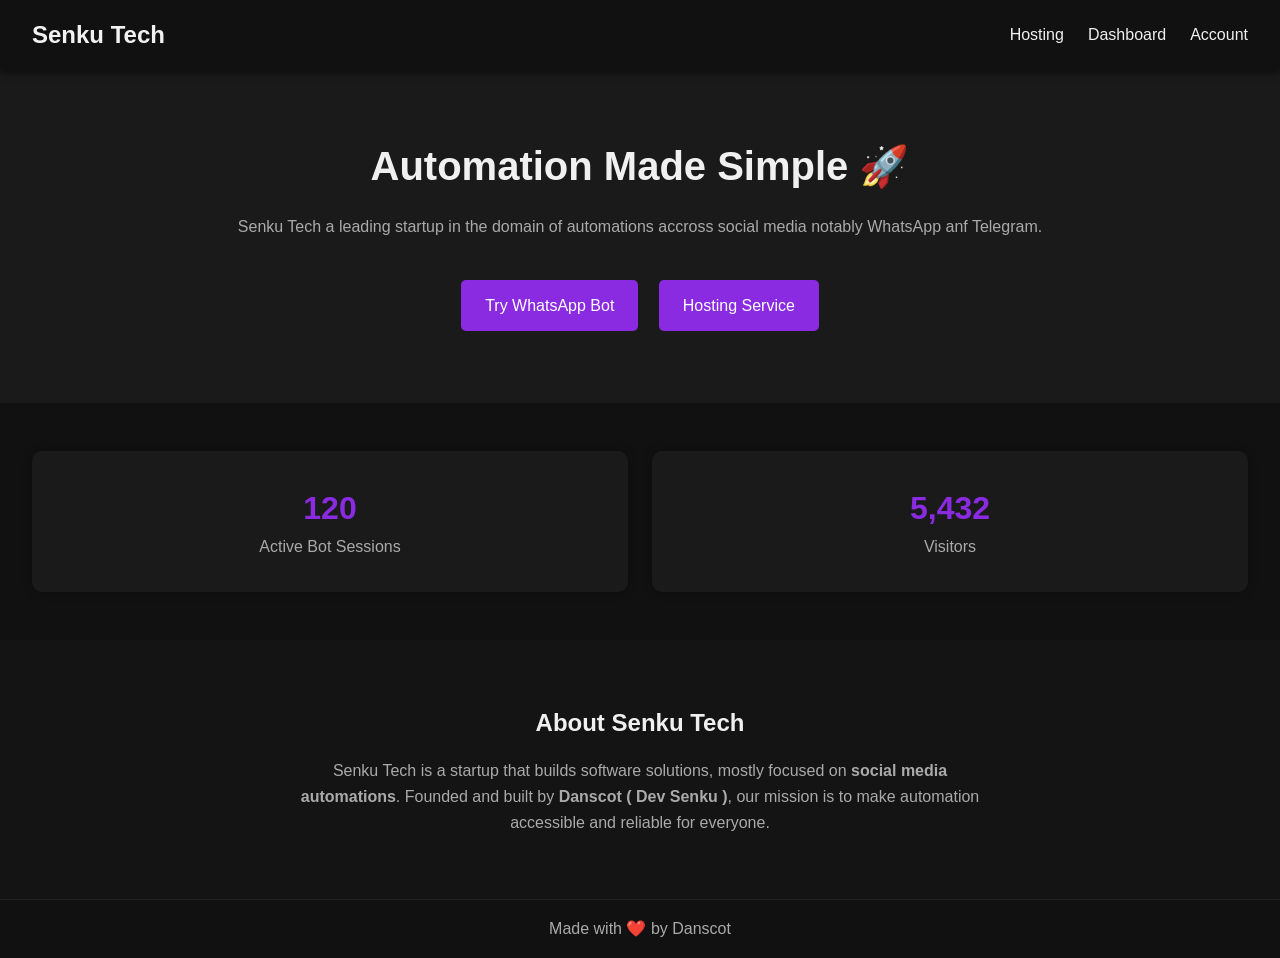
<file: frontend/html/index.html>
<!DOCTYPE html>

<html lang="en">

<head>

  <meta charset="UTF-8">

  <meta name="viewport" content="width=device-width, initial-scale=1.0">

  <title>Home | Senku Tech</title>

  <link rel="stylesheet" href="../css/index.css">

</head>

<body>

  <header>

    <h1>Senku Tech</h1>

    <nav>

      <ul>

        <li><a href="#">Hosting</a></li>

        <li><a href="#">Dashboard</a></li>

        <li><a href="#">Account</a></li>

      </ul>

    </nav>

    <div class="burger" id="burger">

      <div></div><div></div><div></div>

    </div>

  </header>

  <section class="hero">

    <h2>Automation Made Simple 🚀</h2>

    <p>Senku Tech a leading startup in the domain of automations accross social media notably WhatsApp anf Telegram.</p>

    <a href="#" class="btn">Try WhatsApp Bot</a>

    <a href="#" class="btn">Hosting Service</a>

  </section>

  <section class="stats">

    <div class="stat-card">

      <h3>120</h3>

      <p>Active Bot Sessions</p>

    </div>

    <div class="stat-card">

      <h3>5,432</h3>

      <p>Visitors</p>

    </div>

  </section>

  <section class="about">

    <h2>About Senku Tech</h2>
    <p>
      Senku Tech is a startup that builds software solutions, mostly focused on <strong>social media automations</strong>. 

      Founded and built by <strong>Danscot ( Dev Senku )</strong>, our mission is to make automation accessible and reliable for everyone.
   
    </p>

  </section>

  <footer>

    Made with ❤️ by Danscot

  </footer>

  <script>

    const burger = document.getElementById('burger');

    const nav = document.querySelector('nav');

    burger.addEventListener('click', () => {

      burger.classList.toggle('active');

      nav.classList.toggle('show');

    });

  </script>

</body>

</html>
</file>
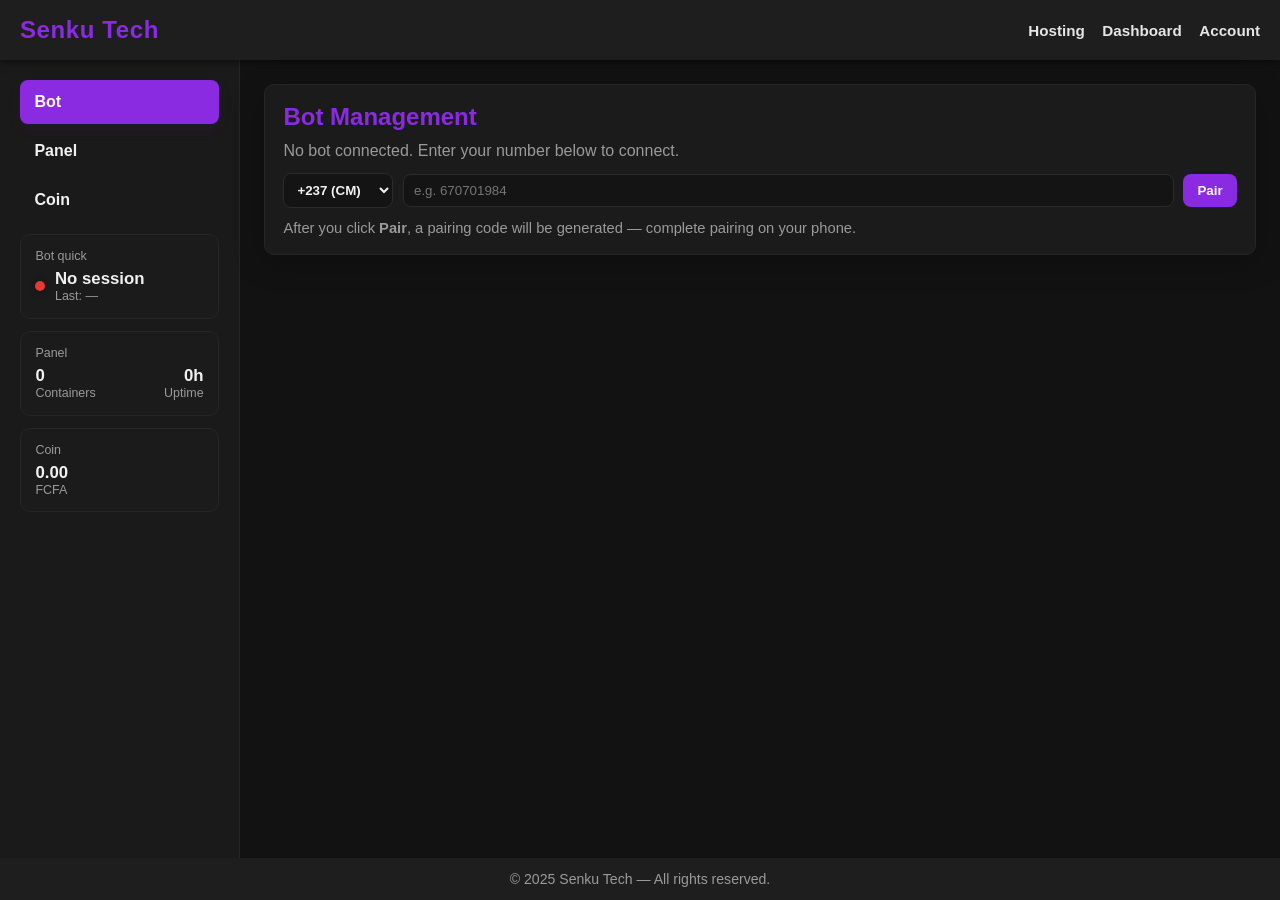
<file: frontend/html/dashboard.html>
<!DOCTYPE html>
<html lang="en">
<head>
  <meta charset="utf-8" />
  <meta name="viewport" content="width=device-width,initial-scale=1" />
  <title>Dashboard | Senku Tech</title>
  <style>
    :root{
      --primary:#8A2BE2;
      --primary-light:#9b4ded;
      --bg:#121212;
      --sidebar-bg:#1a1a1a;
      --header-bg:#1e1e1e;
      --card-bg:#1b1b1b;
      --text:#f1f1f1;
      --muted:#9a9a9a;
    }

    *{box-sizing:border-box;margin:0;padding:0;font-family:"Segoe UI",Tahoma,Helvetica,Arial,sans-serif}

    body{
      background:var(--bg);
      color:var(--text);
      min-height:100vh;
      display:flex;
      flex-direction:column;
    }

    /* HEADER */
    header{
      background:var(--header-bg);
      padding:1rem 1.25rem;
      display:flex;
      align-items:center;
      justify-content:space-between;
      gap:1rem;
      box-shadow:0 2px 8px rgba(0,0,0,0.5);
      position: relative;
      z-index: 1000;
    }
    header .brand{ color:var(--primary); font-weight:700; letter-spacing:0.6px; font-size:1.5rem }
    header nav{ display:flex; gap:1.1rem; align-items:center }
    header nav a{
      color:var(--text);
      text-decoration:none;
      font-weight:600;
      font-size:0.95rem;
      opacity:0.95;
      position: relative;
      transition: color 0.3s;
    }
    header nav a::after{
      content:'';
      position:absolute;
      left:0; bottom:-4px;
      width:0; height:2px;
      background:var(--primary);
      transition: width 0.3s;
    }
    header nav a:hover{
      color:var(--primary-light);
    }
    header nav a:hover::after{
      width:100%;
    }

    /* BURGER */
    .burger{
      display:none;
      flex-direction:column;
      justify-content:space-between;
      width:24px;
      height:18px;
      cursor:pointer;
    }
    .burger div{
      height:3px;
      width:100%;
      background:var(--text);
      border-radius:2px;
      transition: all 0.3s ease;
    }
    .burger.open div:nth-child(1){ transform: rotate(45deg) translate(5px,5px); }
    .burger.open div:nth-child(2){ opacity:0; }
    .burger.open div:nth-child(3){ transform: rotate(-45deg) translate(5px,-5px); }

    /* MOBILE NAV */
    .mobile-nav{
      position:fixed;
      top:0; right:-100%;
      width:70%;
      height:100%;
      background:var(--sidebar-bg);
      padding:3rem 1.5rem;
      display:flex;
      flex-direction:column;
      gap:1.5rem;
      transition: right 0.3s ease;
      z-index: 999;
    }
    .mobile-nav a{
      color:var(--text);
      text-decoration:none;
      font-weight:700;
      font-size:1.1rem;
      transition: color 0.3s;
    }
    .mobile-nav a:hover{
      color:var(--primary-light);
    }
    .mobile-nav.active{ right:0; }

    /* LAYOUT */
    .layout{ display:flex; flex:1; min-height:calc(100vh - 120px) }

    /* SIDEBAR */
    aside{
      width:240px;
      background:var(--sidebar-bg);
      padding:1.25rem;
      border-right:1px solid #262626;
      display:flex;
      flex-direction:column;
      gap:0.75rem;
      flex-shrink:0;
    }
    .nav-links{ display:flex; flex-direction:column; gap:0.35rem; }
    .sidebar-link{
      display:block;
      padding:0.8rem 0.9rem;
      color:var(--text);
      text-decoration:none;
      border-radius:8px;
      cursor:pointer;
      font-weight:600;
      transition:all .18s ease;
    }
    .sidebar-link:hover{ transform:translateX(4px) }
    .sidebar-link.active{ background:var(--primary); color:#fff; box-shadow:0 4px 14px rgba(138,43,226,0.08) }

    /* SIDEBAR WIDGETS */
    .widget{
      background:var(--card-bg);
      border-radius:10px;
      padding:0.9rem;
      display:flex;
      flex-direction:column;
      gap:6px;
      border:1px solid #262626;
    }
    .widget .title{ color:var(--muted); font-size:0.78rem; }
    .widget .value{ color:var(--text); font-weight:700; font-size:1.05rem; }

    .bot-quick{ display:flex; align-items:center; gap:0.6rem; }
    .dot{ width:10px; height:10px; border-radius:50%; background:#e53935; box-shadow:0 0 6px rgba(0,0,0,0.5) }

    /* MAIN */
    main{
      flex:1;
      padding:1.5rem;
    }
    .card{
      background:var(--card-bg);
      padding:1.15rem;
      border-radius:10px;
      border:1px solid #262626;
      box-shadow:0 8px 30px rgba(0,0,0,0.25);
    }
    h2{ color:var(--primary); margin-bottom:0.5rem }
    p{ color:var(--muted); line-height:1.45 }

    /* Inputs */
    .row{ display:flex; gap:0.6rem; align-items:center; flex-wrap:wrap }
    .small-select{ padding:8px 9px; border-radius:8px; border:1px solid #2b2b2b; background:#141414; color:var(--text); font-weight:600; width:110px; }
    .small-input{ padding:8px 10px; border-radius:8px; border:1px solid #2b2b2b; background:#141414; color:var(--text); flex:1; min-width:120px; }
    .btn{ background:var(--primary); color:#fff; border:none; padding:9px 14px; border-radius:8px; cursor:pointer; font-weight:700 }
    .btn:hover{ background:var(--primary-light) }

    .status { display:flex; align-items:center; gap:0.6rem; margin:12px 0; font-weight:700 }
    .status .dot.green{ background:#4caf50 }
    .status .dot.red{ background:#e53935 }

    table{ width:100%; border-collapse:collapse; margin-top:12px; font-size:0.95rem }
    th,td{ padding:10px; border:1px solid #252525; text-align:left; color:var(--text) }
    th{ color:var(--muted); font-weight:600; font-size:0.85rem }

    /* MODAL & spinner */
    .modal{ position:fixed; inset:0; display:none; background:rgba(0,0,0,0.72); align-items:center; justify-content:center; z-index:60 }
    .modal .modal-box{ background:var(--header-bg); padding:1.2rem 1.3rem; border-radius:10px; width:320px; text-align:center; border:1px solid #262626 }
    .spinner{ width:34px; height:34px; border-radius:50%; border:4px solid rgba(255,255,255,0.06); border-top-color:var(--primary); animation:spin 0.9s linear infinite; margin:10px auto 6px }
    @keyframes spin{ to{ transform:rotate(360deg) } }

    /* bottom nav for mobile */
    .bottom-nav{ display:none }
    @media(max-width:820px){
      aside{ display:none }
      header nav{ display:none }
      .burger{ display:flex }
      .mobile-nav{ display:flex; flex-direction:column }
      main{ padding:1.5rem 1rem }
      .bottom-nav{
        display:flex;
        position:fixed;
        bottom:0;
        left:0; right:0;
        background:var(--sidebar-bg);
        border-top:1px solid #262626;
        justify-content:space-around;
        padding:9px 6px;
        z-index:80;
      }
      .bottom-nav button{ background:transparent; border:none; color:#bfbfbf; font-weight:700; padding:8px; cursor:pointer }
      .bottom-nav button.active{ color:var(--primary) }
      .row{ flex-direction:column; align-items:stretch }
      .small-select{ width:100% }
      .small-input{ width:100% }
    }

    /* minor utilities */
    .muted{ color:var(--muted); font-size:0.92rem }
    footer{ padding:0.8rem; text-align:center; color:var(--muted); background:var(--header-bg); font-size:0.88rem }
  </style>
</head>
<body>
  <header>
    <div class="brand">Senku Tech</div>
    <nav>
      <a href="#">Hosting</a>
      <a href="#">Dashboard</a>
      <a href="#">Account</a>
    </nav>
    <div class="burger" id="burger">
      <div></div>
      <div></div>
      <div></div>
    </div>
  </header>

  <!-- Mobile Nav -->
  <div class="mobile-nav" id="mobileNav">
    <a href="#">Hosting</a>
    <a href="#">Dashboard</a>
    <a href="#">Account</a>
  </div>

  <div class="layout">
    <aside>
      <div class="nav-links">
        <div class="sidebar-link active" data-section="bot">Bot</div>
        <div class="sidebar-link" data-section="panel">Panel</div>
        <div class="sidebar-link" data-section="coin">Coin</div>
      </div>
      <div class="widget">
        <div class="title">Bot quick</div>
        <div class="bot-quick">
          <div class="dot" id="sidebarBotDot"></div>
          <div>
            <div class="value" id="sidebarBotText">No session</div>
            <div class="muted" style="font-size:0.78rem">Last: —</div>
          </div>
        </div>
      </div>
      <div class="widget">
        <div class="title">Panel</div>
        <div style="display:flex;justify-content:space-between;align-items:center">
          <div>
            <div class="value" id="panelContainers">0</div>
            <div class="muted" style="font-size:0.78rem">Containers</div>
          </div>
          <div style="text-align:right">
            <div class="value" id="panelUptime">0h</div>
            <div class="muted" style="font-size:0.78rem">Uptime</div>
          </div>
        </div>
      </div>
      <div class="widget">
        <div class="title">Coin</div>
        <div>
          <div class="value" id="coinBalance">0.00</div>
          <div class="muted" style="font-size:0.78rem">FCFA</div>
        </div>
      </div>
    </aside>

    <main>
      <div id="mainArea" class="card"></div>
    </main>
  </div>

  <div class="bottom-nav" role="navigation" aria-label="mobile nav">
    <button data-section="bot" class="active">Bot</button>
    <button data-section="panel">Panel</button>
    <button data-section="coin">Coin</button>
  </div>

  <footer>&copy; 2025 Senku Tech — All rights reserved.</footer>

  <!-- MODAL -->
  <div class="modal" id="modal">
    <div class="modal-box">
      <div id="modalBody">
        <div class="spinner"></div>
        <div class="muted">Pairing... please wait</div>
      </div>
    </div>
  </div>

  <script>
    const burger = document.getElementById('burger');
    const mobileNav = document.getElementById('mobileNav');

    burger.addEventListener('click', () => {
      burger.classList.toggle('open');
      mobileNav.classList.toggle('active');
    });

    let state = { current:'bot', session:null, containers:0, uptimeHours:0, coin:0.00 };
    const mainArea = document.getElementById('mainArea');
    const sidebarLinks = document.querySelectorAll('.sidebar-link');
    const bottomBtns = document.querySelectorAll('.bottom-nav button');
    const modal = document.getElementById('modal');
    const modalBody = document.getElementById('modalBody');
    const sidebarBotDot = document.getElementById('sidebarBotDot');
    const sidebarBotText = document.getElementById('sidebarBotText');
    const panelContainers = document.getElementById('panelContainers');
    const panelUptime = document.getElementById('panelUptime');
    const coinBalance = document.getElementById('coinBalance');

    function setActiveNav(section){
      sidebarLinks.forEach(el=>el.classList.toggle('active',el.dataset.section===section));
      bottomBtns.forEach(el=>el.classList.toggle('active',el.dataset.section===section));
      state.current=section;
    }

    function updateSidebarWidgets(){
      if(state.session){
        sidebarBotDot.style.background='#4caf50';
        sidebarBotText.textContent='Active • '+state.session.number;
      } else {
        sidebarBotDot.style.background='#e53935';
        sidebarBotText.textContent='No session';
      }
      panelContainers.textContent = state.containers;
      panelUptime.textContent = state.uptimeHours+'h';
      coinBalance.textContent = Number(state.coin).toFixed(2);
    }

    function renderSection(section){
      if(section==='bot'){ renderBotForm(); }
      else if(section==='panel'){ renderPanel(); }
      else if(section==='coin'){ renderCoin(); }
      updateSidebarWidgets();
    }

    sidebarLinks.forEach(el=>el.addEventListener('click',()=>{ setActiveNav(el.dataset.section); renderSection(el.dataset.section); }));
    bottomBtns.forEach(el=>el.addEventListener('click',()=>{ setActiveNav(el.dataset.section); renderSection(el.dataset.section); }));

    function renderBotForm(){
      mainArea.innerHTML = `
        <h2>Bot Management</h2>
        <p>No bot connected. Enter your number below to connect.</p>
        <div style="height:10px"></div>
        <div class="row">
          <select id="country" class="small-select">
            <option value="+237">+237 (CM)</option>
            <option value="+1">+1 (US)</option>
            <option value="+44">+44 (UK)</option>
          </select>
          <input id="phone" class="small-input" type="text" placeholder="e.g. 670701984" inputmode="tel" />
          <button id="pairBtn" class="btn">Pair</button>
        </div>
        <div style="height:12px"></div>
        <div class="muted">After you click <strong>Pair</strong>, a pairing code will be generated — complete pairing on your phone.</div>
      `;
      document.getElementById('pairBtn').addEventListener('click',onPairClick);
    }

    function renderPanel(){
      mainArea.innerHTML = `
        <h2>Panel</h2>
        <p class="muted">Quick overview of the hosting panel & runtime.</p>
        <div style="display:flex;gap:12px; margin-top:12px; flex-wrap:wrap">
          <div class="card" style="flex:1; min-width:220px">
            <div class="muted">Containers</div>
            <div style="font-weight:800; font-size:1.2rem">${state.containers}</div>
            <div class="muted" style="margin-top:8px">Active containers running</div>
          </div>
          <div class="card" style="flex:1; min-width:220px">
            <div class="muted">Uptime</div>
            <div style="font-weight:800; font-size:1.2rem">${state.uptimeHours} hours</div>
            <div class="muted" style="margin-top:8px">Total platform uptime</div>
          </div>
        </div>
      `;
    }

    function renderCoin(){
      mainArea.innerHTML = `
        <h2>Coin</h2>
        <p class="muted">Balance & transactions</p>
        <div style="display:flex; gap:12px; margin-top:12px; flex-wrap:wrap">
          <div class="card" style="min-width:220px; flex:1">
            <div class="muted">Balance</div>
            <div style="font-weight:900; font-size:1.3rem">${Number(state.coin).toFixed(2)} FCFA</div>
            <div style="margin-top:10px">
              <button class="btn" id="topupBtn">Top up</button>
            </div>
          </div>
          <div class="card" style="flex:2; min-width:260px">
            <div class="muted">Recent transactions</div>
            <table style="margin-top:8px">
              <thead><tr><th>Date</th><th>Amount</th><th>Type</th></tr></thead>
              <tbody><tr><td>—</td><td>-</td><td>-</td></tr></tbody>
            </table>
          </div>
        </div>
      `;
      const topup = document.getElementById('topupBtn');
      if(topup) topup.addEventListener('click',()=> alert('Top up (demo)'));
    }

    function onPairClick(){
      const country=(document.getElementById('country')||{}).value||'+237';
      const phone=(document.getElementById('phone')||{}).value||'';
      if(!phone||phone.trim().length<5){ alert('Enter a valid phone'); return; }

      modal.style.display='flex';
      modalBody.innerHTML='<div class="spinner"></div><div class="muted">Pairing... please wait</div>';
      setTimeout(()=>{
        const code=Math.floor(100000+Math.random()*900000).toString().replace(/(\d{3})(\d{3})/,'$1-$2');
        modalBody.innerHTML=`<div style="font-weight:800; font-size:1.25rem; color:var(--primary)">Pairing Code</div>
          <div style="margin-top:8px; font-weight:900; font-size:1.25rem">${code}</div>
          <div class="muted" style="margin-top:8px">Enter this code on your phone to finish pairing</div>
          <div style="margin-top:12px"><button class="btn" id="modalCloseBtn">Close</button></div>`;
        state.session={country,number:phone.trim(),created:Date.now(),code};
        updateSidebarWidgets();
        renderBotForm();
        renderSection('bot');
        document.getElementById('modalCloseBtn').addEventListener('click',()=> modal.style.display='none');
      },1500);
    }

    (function init(){
      setActiveNav('bot');
      renderSection('bot');
      updateSidebarWidgets();
      modal.addEventListener('click',(e)=>{if(e.target===modal) modal.style.display='none';});
    })();
  </script>
</body>
</html>
</file>
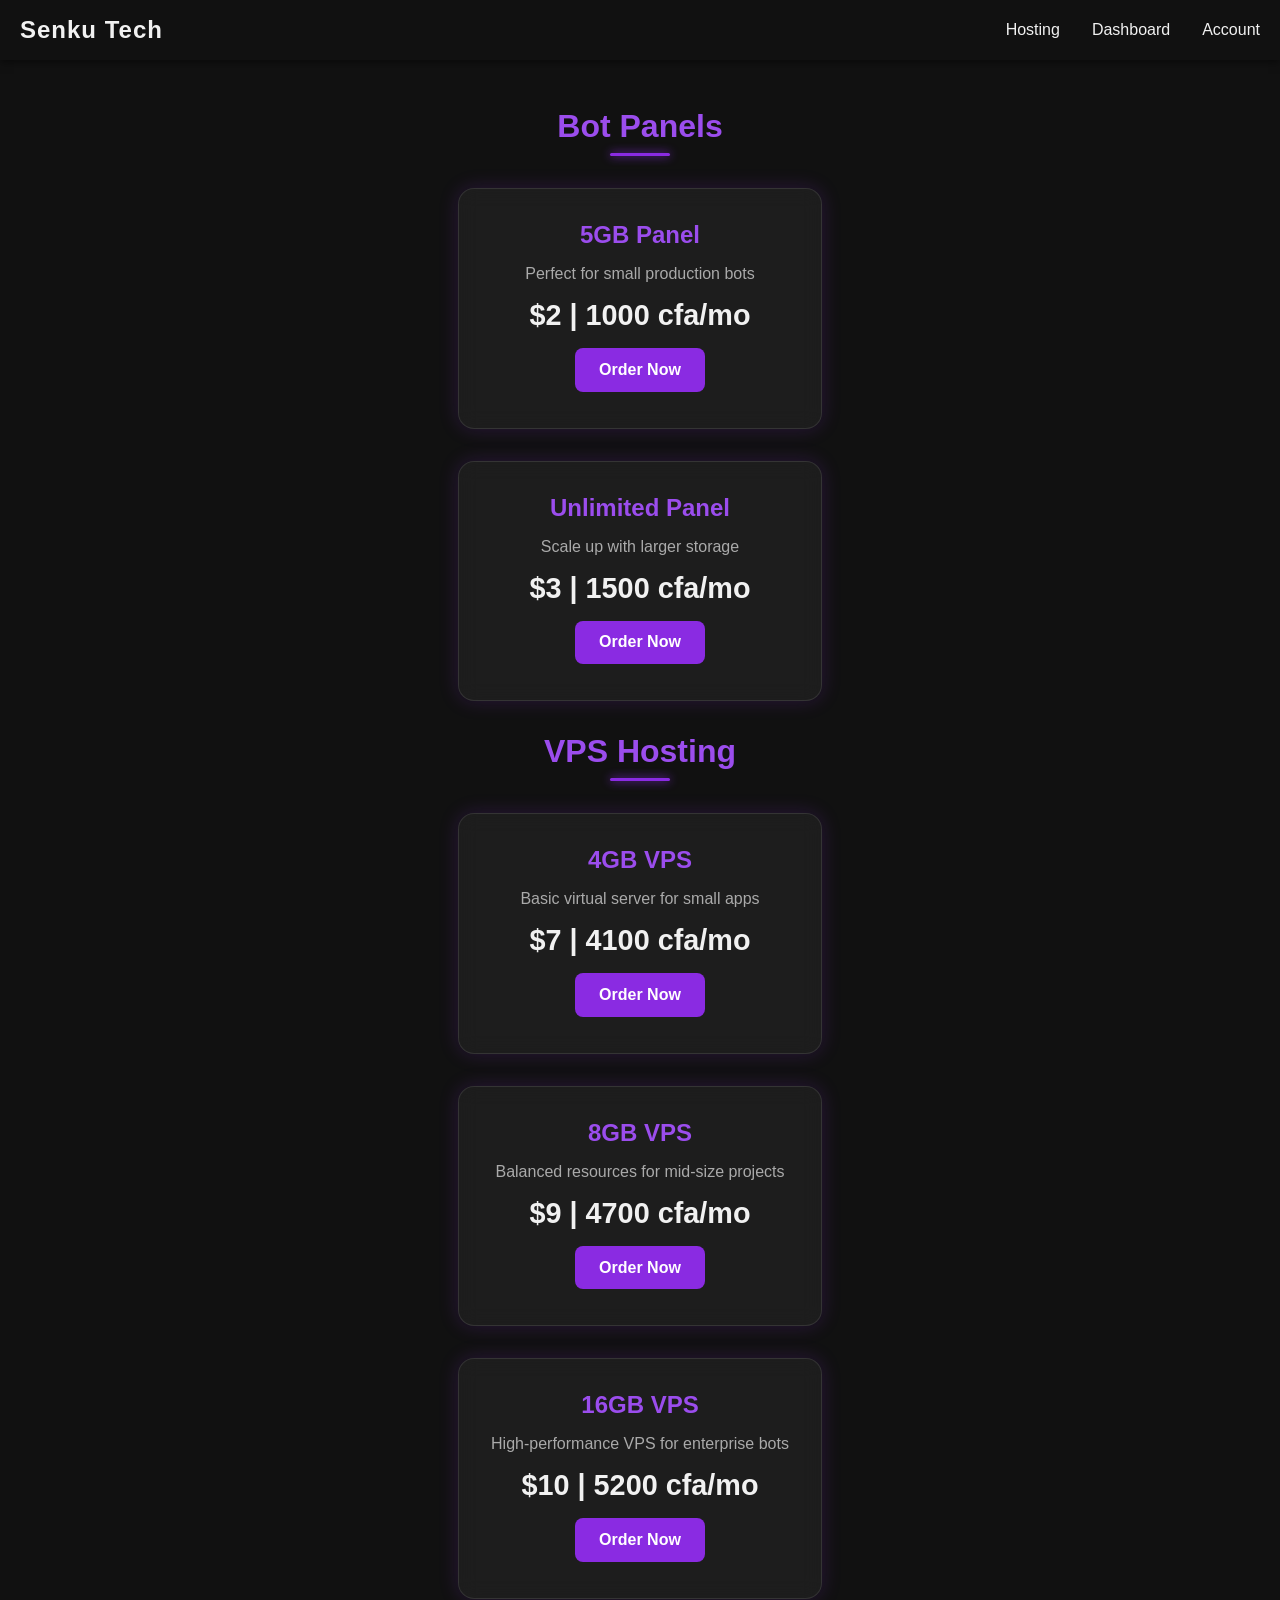
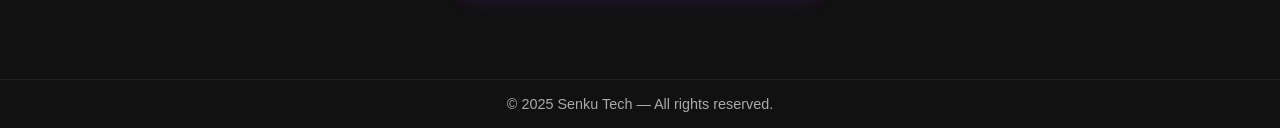
<file: frontend/html/hosting.html>
<!DOCTYPE html>

<html lang="en">


<head>

  <meta charset="UTF-8">

  <meta name="viewport" content="width=device-width, initial-scale=1.0">

  <title>Hosting | Senku Tech</title>


  <link rel="stylesheet" href="../css/hosting.css">

</head>

<body>

  <header>

    <h1>Senku Tech</h1>

    <nav>

      <a href="#">Hosting</a>

      <a href="#">Dashboard</a>

      <a href="#">Account</a>

    </nav>

    <div class="burger" id="burger">

      <div></div>

      <div></div>

      <div></div>

    </div>

  </header>

  <div class="mobile-overlay" id="mobileOverlay"></div>

  <div class="mobile-menu" id="mobileMenu">

    <a href="#">Hosting</a>

    <a href="#">Dashboard</a>

    <a href="#">Account</a>

  </div>

  <main>

    <h2>Bot Panels</h2>

    <div class="grid">

      <div class="card">

        <h3>5GB Panel</h3>

        <p>Perfect for small production bots</p>

        <div class="price">$2 | 1000 cfa/mo </div>

        <a href="#" class="btn">Order Now</a>

      </div>

      <div class="card">

        <h3>Unlimited Panel</h3>

        <p>Scale up with larger storage</p>

        <div class="price">$3 | 1500 cfa/mo</div>

        <a href="#" class="btn">Order Now</a>

      </div>

    </div>

    <h2>VPS Hosting</h2>

    <div class="grid">

      <div class="card">

        <h3>4GB VPS</h3>

        <p>Basic virtual server for small apps</p>

        <div class="price">$7 | 4100 cfa/mo</div>

        <a href="#" class="btn">Order Now</a>

      </div>

      <div class="card">

        <h3>8GB VPS</h3>

        <p>Balanced resources for mid-size projects</p>

        <div class="price">$9 | 4700 cfa/mo</div>

        <a href="#" class="btn">Order Now</a>

      </div>

      <div class="card">

        <h3>16GB VPS</h3>

        <p>High-performance VPS for enterprise bots</p>

        <div class="price">$10 | 5200 cfa/mo</div>

        <a href="#" class="btn">Order Now</a>

      </div>

    </div>

  </main>

  <footer>

    &copy; 2025 Senku Tech — All rights reserved.

  </footer>

  <script>

    const burger = document.getElementById('burger');

    const mobileMenu = document.getElementById('mobileMenu');

    const mobileOverlay = document.getElementById('mobileOverlay');

    function toggleMenu() {

      burger.classList.toggle('open');

      mobileMenu.classList.toggle('active');

      mobileOverlay.classList.toggle('active');
    }

    burger.addEventListener('click', toggleMenu);

    mobileOverlay.addEventListener('click', toggleMenu);

  </script>

</body>

</html>
</file>
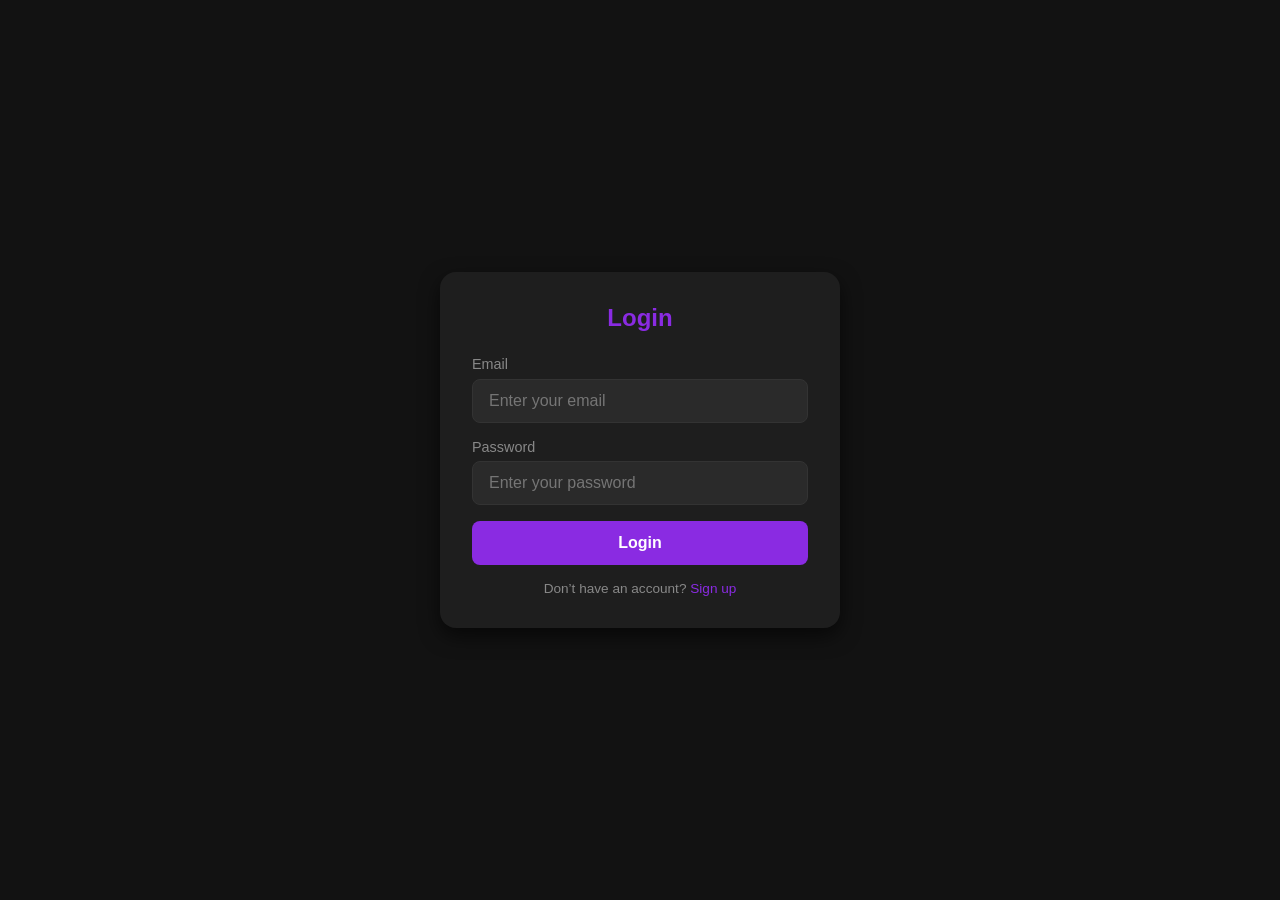
<file: frontend/html/login.html>
<!DOCTYPE html>
<html lang="en">
<head>
  <meta charset="UTF-8">
  <meta name="viewport" content="width=device-width, initial-scale=1.0">
  <title>Login | WA Bot Platform</title>
  <style>
    :root {
      --primary: #8A2BE2; /* blueviolet */
      --primary-light: #9b4ded;
      --bg: #121212;
      --card-bg: #1e1e1e;
      --text: #f1f1f1;
      --muted: #888;
    }

    * {
      margin: 0;
      padding: 0;
      box-sizing: border-box;
      font-family: "Segoe UI", Tahoma, Geneva, Verdana, sans-serif;
    }

    body {
      background: var(--bg);
      color: var(--text);
      display: flex;
      justify-content: center;
      align-items: center;
      min-height: 100vh;
      padding: 1rem;
    }

    .card {
      background: var(--card-bg);
      padding: 2rem;
      border-radius: 1rem;
      box-shadow: 0 8px 20px rgba(0, 0, 0, 0.6);
      width: 100%;
      max-width: 400px;
      text-align: center;
    }

    .card h2 {
      margin-bottom: 1.5rem;
      color: var(--primary);
    }

    .input-group {
      margin-bottom: 1rem;
      text-align: left;
    }

    .input-group label {
      display: block;
      margin-bottom: 0.4rem;
      font-size: 0.9rem;
      color: var(--muted);
    }

    .input-group input {
      width: 100%;
      padding: 0.75rem 1rem;
      border-radius: 0.5rem;
      border: 1px solid #333;
      background: #2a2a2a;
      color: var(--text);
      outline: none;
      font-size: 1rem;
      transition: border 0.2s;
    }

    .input-group input:focus {
      border: 1px solid var(--primary);
    }

    .btn {
      display: block;
      width: 100%;
      padding: 0.8rem;
      background: var(--primary);
      color: white;
      font-size: 1rem;
      font-weight: bold;
      border: none;
      border-radius: 0.5rem;
      cursor: pointer;
      transition: background 0.3s ease;
    }

    .btn:hover {
      background: var(--primary-light);
    }

    .footer {
      margin-top: 1rem;
      font-size: 0.85rem;
      color: var(--muted);
    }

    .footer a {
      color: var(--primary);
      text-decoration: none;
      transition: color 0.3s;
    }

    .footer a:hover {
      color: var(--primary-light);
    }

    @media (max-width: 480px) {
      .card {
        padding: 1.5rem;
      }
    }
  </style>
</head>
<body>
  <div class="card">
    <h2>Login</h2>
    <form>
      <div class="input-group">
        <label for="email">Email</label>
        <input type="email" id="email" placeholder="Enter your email" required>
      </div>
      <div class="input-group">
        <label for="password">Password</label>
        <input type="password" id="password" placeholder="Enter your password" required>
      </div>
      <button class="btn" type="submit">Login</button>
    </form>
    <div class="footer">
      Don’t have an account? <a href="#">Sign up</a>
    </div>
  </div>
</body>
</html>
</file>
<file: frontend/css/index.css>
:root {

  --primary: blueviolet;

  --bg-dark: #111;

  --bg-light: #1a1a1a;

  --text-light: #f0f0f0;

  --text-muted: #aaa;
}

* { margin: 0; padding: 0; box-sizing: border-box; }

body { 

  font-family: Arial, sans-serif; 

  background: var(--bg-dark); 

  color: var(--text-light); 

  line-height: 1.6; 
}

/* Header */
header {

  background: var(--bg-dark);

  padding: 1rem 2rem;

  display: flex;

  justify-content: space-between;

  align-items: center;

  position: sticky;

  top: 0;

  z-index: 1000;

  box-shadow: 0 2px 8px rgba(0,0,0,0.6);

}

header h1 { font-size: 1.5rem; color: #f1f1f1; }

nav ul {

  display: flex;

  list-style: none;

  gap: 1.5rem;

}

nav a {

  text-decoration: none;

  color: var(--text-light);

  transition: color 0.3s;

}

nav a:hover { color: var(--primary); }

/* Burger menu */
.burger {

  display: none;

  flex-direction: column;

  cursor: pointer;

  gap: 5px;

}

.burger div {

  width: 25px;

  height: 3px;

  background: var(--text-light);

  transition: all 0.3s ease;

}

.burger.active div:nth-child(1) { transform: rotate(45deg) translate(5px, 5px); }

.burger.active div:nth-child(2) { opacity: 0; }

.burger.active div:nth-child(3) { transform: rotate(-45deg) translate(5px, -5px); }

nav {

  transition: max-height 0.3s ease;

}

@media (max-width: 768px) {

  nav {

    position: absolute;

    top: 60px;

    right: 0;

    background: var(--bg-light);

    width: 100%;

    max-height: 0;

    overflow: hidden;

    flex-direction: column;

    text-align: center;

  }

  nav ul { flex-direction: column; padding: 1rem 0; }

  nav.show { max-height: 300px; }

  .burger { display: flex; }

}

/* Hero Section */
.hero {

  padding: 4rem 2rem;

  text-align: center;

  background: var(--bg-light);

}

.hero h2 {

  font-size: 2.5rem;

  margin-bottom: 1rem;
}

.hero p { color: var(--text-muted); margin-bottom: 2rem; }

.hero .btn {

  display: inline-block;

  padding: 0.8rem 1.5rem;

  margin: 0.5rem;

  background: var(--primary);

  color: #fff;

  border: none;

  border-radius: 5px;

  cursor: pointer;

  text-decoration: none;

  transition: background 0.3s;

}

.hero .btn:hover { background: indigo; }

/* Stats Section */
.stats {

  display: grid;

  grid-template-columns: repeat(auto-fit, minmax(200px, 1fr));

  gap: 1.5rem;

  padding: 3rem 2rem;

  text-align: center;

}

.stat-card {

  background: var(--bg-light);

  padding: 2rem;

  border-radius: 10px;

  box-shadow: 0 0 10px rgba(0,0,0,0.3);

}

.stat-card h3 { font-size: 2rem; color: var(--primary); }

.stat-card p { color: var(--text-muted); }

/* About Section */
.about {

  padding: 4rem 2rem;

  background: #141414;

  text-align: center;

}


.about h2 { margin-bottom: 1rem; }

.about p { max-width: 700px; margin: auto; color: var(--text-muted); }

/* Footer */

footer {

  padding: 1rem;

  text-align: center;

  background: var(--bg-dark);

  border-top: 1px solid #222;

  color: var(--text-muted);

}
</file>
<file: frontend/css/hosting.css>
:root {
  --primary: #8A2BE2;
  --primary-light: #9b4ded;
  --bg: #111;
  --text: #f1f1f1;
  --muted: #aaa;
  --header-bg: #111; /* Solid header color same as dashboard */
}

* {
  margin: 0;
  padding: 0;
  box-sizing: border-box;
  font-family: "Segoe UI", Tahoma, Geneva, Verdana, sans-serif;
}

body {
  background: var(--bg);
  color: var(--text);
  min-height: 100vh;
  display: flex;
  flex-direction: column;
}

/* HEADER */
header {
  background: var(--header-bg);
  padding: 1rem 1.25rem;
  display: flex;
  align-items: center;
  justify-content: space-between;
  gap: 1rem;
  box-shadow: 0 2px 8px rgba(0, 0, 0, 0.5);
}

header h1 {
  font-size: 1.5rem;
  font-weight: bold;
  letter-spacing: 1px;
  color: var(--text);
}

nav {
  display: flex;
  gap: 2rem;
}

nav a {
  color: var(--text);
  text-decoration: none;
  font-weight: 500;
  transition: color 0.3s;
  position: relative;
}

nav a::after {
  content: "";
  position: absolute;
  left: 0;
  bottom: -5px;
  width: 0;
  height: 2px;
  background: var(--text);
  transition: width 0.3s;
}

nav a:hover::after {
  width: 100%;
}

/* BURGER */
.burger {
  display: none;
  flex-direction: column;
  cursor: pointer;
  gap: 5px;
  z-index: 1001;
}

.burger div {
  width: 25px;
  height: 3px;
  background: var(--text);
  transition: all 0.3s;
}

.burger.open div:nth-child(1) {
  transform: rotate(45deg) translate(5px, 5px);
}

.burger.open div:nth-child(2) {
  opacity: 0;
}

.burger.open div:nth-child(3) {
  transform: rotate(-45deg) translate(5px, -5px);
}

/* MOBILE MENU */
.mobile-overlay {
  position: fixed;
  top: 0;
  left: 0;
  width: 100%;
  height: 100%;
  background: rgba(0, 0, 0, 0.6);
  opacity: 0;
  visibility: hidden;
  transition: opacity 0.3s;
  z-index: 999;
}

.mobile-overlay.active {
  opacity: 1;
  visibility: visible;
}

.mobile-menu {
  position: fixed;
  top: 0;
  right: -100%;
  width: 70%;
  height: 100%;
  background: #1a1a1d;
  padding: 3rem 2rem;
  display: flex;
  flex-direction: column;
  gap: 2rem;
  transition: right 0.4s ease;
  z-index: 1000;
}

.mobile-menu a {
  font-size: 1.2rem;
  color: var(--text);
  text-decoration: none;
}

.mobile-menu.active {
  right: 0;
}

/* MAIN */
main {
  flex: 1;
  padding: 3rem 2rem;
  max-width: 1200px;
  margin: 0 auto;
}

h2 {
  font-size: 2rem;
  margin-bottom: 1rem;
  text-align: center;
  color: var(--primary-light);
  position: relative;
}

h2::after {
  content: "";
  display: block;
  margin: 0.5rem auto;
  width: 60px;
  height: 3px;
  background: var(--primary);
  border-radius: 2px;
  box-shadow: 0 0 10px var(--primary);
}

.grid {
  display: grid;
  grid-template-columns: repeat(auto-fit, minmax(250px, 1fr));
  gap: 2rem;
  margin: 2rem 0;
}

.card {
  background: rgba(255, 255, 255, 0.05);
  backdrop-filter: blur(10px);
  border-radius: 1rem;
  padding: 2rem;
  text-align: center;
  border: 1px solid rgba(255, 255, 255, 0.1);
  box-shadow: 0 0 20px rgba(138, 43, 226, 0.2);
  transition: transform 0.3s, box-shadow 0.3s;
}

.card:hover {
  transform: translateY(-10px) scale(1.02);
  box-shadow: 0 0 30px rgba(138, 43, 226, 0.5);
}

.card h3 {
  font-size: 1.5rem;
  margin-bottom: 1rem;
  color: var(--primary-light);
}

.card p {
  margin-bottom: 1rem;
  color: var(--muted);
}

.price {
  font-size: 1.8rem;
  font-weight: bold;
  margin: 1rem 0;
  color: var(--text);
}

.btn {
  display: inline-block;
  padding: 0.8rem 1.5rem;
  background: var(--primary);
  color: white;
  font-weight: bold;
  border-radius: 0.5rem;
  text-decoration: none;
  transition: all 0.3s;
  position: relative;
  overflow: hidden;
}

.btn:hover {
  background: var(--primary-light);
  box-shadow: 0 0 15px var(--primary);
}

/* FOOTER */
footer {
  background: #111;
  text-align: center;
  padding: 1rem;
  font-size: 0.9rem;
  color: var(--muted);
  border-top: 1px solid #222;
}

/* RESPONSIVE */
@media (max-width: 768px) {
  nav {
    display: none;
  }

  .burger {
    display: flex;
  }
}
</file>
